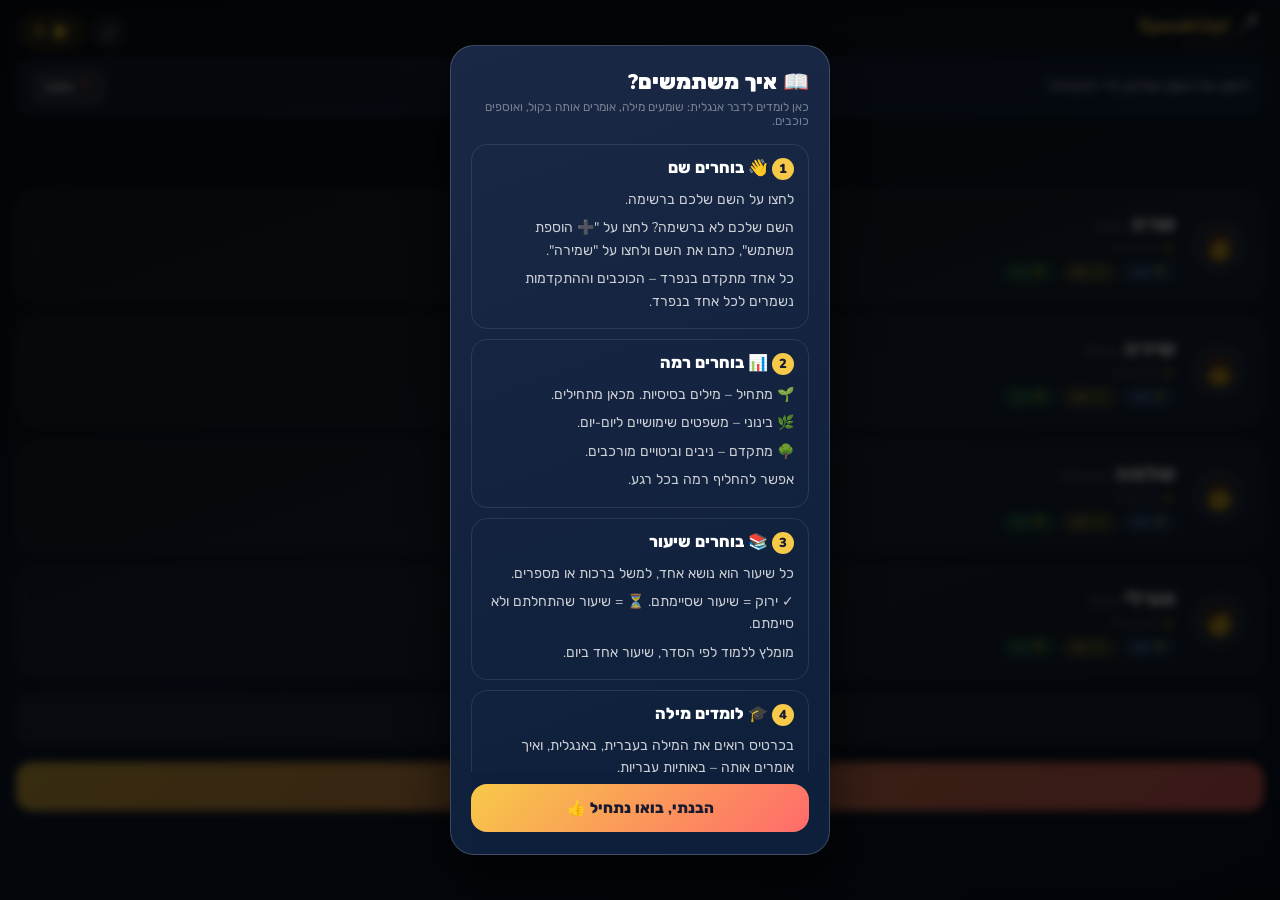
<file: index.html>
<!DOCTYPE html>
<html lang="he" dir="rtl">
<head>
<meta charset="UTF-8">
<meta name="viewport" content="width=device-width, initial-scale=1.0, maximum-scale=1.0, user-scalable=no, viewport-fit=cover">
<meta name="apple-mobile-web-app-capable" content="yes">
<meta name="apple-mobile-web-app-status-bar-style" content="black-translucent">
<meta name="apple-mobile-web-app-title" content="SpeakUp!">
<meta name="theme-color" content="#0d1117">
<title>SpeakUp! 🎤</title>
<link href="https://fonts.googleapis.com/css2?family=Nunito:wght@400;600;700;800;900&family=Rubik:wght@400;500;700;800;900&display=swap" rel="stylesheet">
<link rel="stylesheet" href="styles.css">
</head>
<body>
<div id="app">
  <div class="hdr">
    <div style="display:flex;align-items:center;gap:8px">
      <button class="back-btn" id="backBtn" style="display:none" onclick="goBack()">→ חזרה</button>
      <div>
        <div class="logo-text">🎤 <span dir="ltr">SpeakUp!</span></div>
        <div class="logo-sub" id="hSub">לדבר אנגלית בקלות</div>
      </div>
    </div>
    <div class="hdr-right">
      <button class="set-btn" id="setBtn" onclick="openVoiceModal()" aria-label="הגדרות קול">🔊</button>
      <div class="star-pill"><span>⭐</span><span id="starCount">0</span></div>
    </div>
  </div>

  <!-- Voice settings modal -->
  <div class="modal-back" id="voiceModal" onclick="if(event.target===this)closeVoiceModal()">
    <div class="modal" onclick="event.stopPropagation()">
      <h2>🔊 הגדרות קול</h2>
      <div class="modal-sub">בחרו קול ומהירות דיבור באנגלית</div>
      <label>קול</label>
      <select id="voiceSelect" onchange="onVoiceChange()"></select>
      <label>מהירות דיבור</label>
      <input type="range" id="rateRange" min="0.6" max="1.2" step="0.05" oninput="onRateChange()">
      <div class="modal-row"><span>לאט יותר</span><b id="rateLabel" dir="ltr">0.90×</b><span>מהר יותר</span></div>
      <button class="modal-test" onclick="testVoice()">▶ השמיעו דוגמה</button>
      <p class="modal-note">קולות אמריקאים טבעיים בלבד. בחרו קול גברי 👨 או נשי 👩. הסימן ✨ = האיכות הכי גבוהה.</p>
      <div class="modal-actions">
        <button class="btn btn-ghost" style="width:100%" onclick="closeVoiceModal()">סגירה</button>
      </div>
    </div>
  </div>

  <!-- Help modal (content comes from help.js) -->
  <div class="modal-back" id="helpModal" onclick="if(event.target===this)closeHelp()">
    <div class="modal" onclick="event.stopPropagation()">
      <h2>📖 איך משתמשים?</h2>
      <div class="modal-sub">כאן לומדים לדבר אנגלית: שומעים מילה, אומרים אותה בקול, ואוספים כוכבים.</div>
      <div id="helpBody"></div>
      <div class="modal-actions sticky">
        <button class="btn btn-gold" onclick="closeHelp()">הבנתי, בואו נתחיל 👍</button>
      </div>
    </div>
  </div>

  <!-- Add user modal (logic in users.js) -->
  <div class="modal-back" id="addUserModal" onclick="if(event.target===this)closeAddUser()">
    <form class="modal" onsubmit="submitAddUser();return false" onclick="event.stopPropagation()">
      <h2>➕ הוספת משתמש</h2>
      <div class="modal-sub">כתבו את השם, בחרו תמונה ולחצו על "שמירה".</div>
      <label for="newUserName">שם</label>
      <input type="text" id="newUserName" maxlength="20" autocomplete="off" placeholder="למשל: דנה" oninput="setAddUserError('')">
      <div class="form-error" id="addUserError" role="alert"></div>
      <label>תמונה</label>
      <div class="avatar-list" id="avatarList"></div>
      <p class="modal-note">המשתמש נשמר במכשיר הזה בלבד.</p>
      <div class="modal-actions">
        <button type="button" class="btn btn-ghost" onclick="closeAddUser()">ביטול</button>
        <button type="submit" class="btn btn-blue">שמירה</button>
      </div>
    </form>
  </div>

  <div class="toast" id="toast" role="alert"></div>

  <div class="scroll" id="scroll">

    <!-- Instruction for the current screen -->
    <div class="hint">
      <span class="hint-text" id="hintText"></span>
      <button class="hint-btn" onclick="openHelp()">❓ הסבר</button>
    </div>

    <!-- ① PROFILE PICKER -->
    <div class="screen active" id="s-profiles">
      <div class="pick-head"><h1>👋 מי לומד עכשיו?</h1></div>
      <div id="profileList"></div>
      <button class="btn btn-ghost add-user-btn" onclick="openAddUser()">➕ הוספת משתמש</button>
      <a href="tel:0532803041" class="btn btn-gold" style="display:flex;align-items:center;justify-content:center;gap:8px;margin-top:18px;text-decoration:none;line-height:1.4;">
        📞 לפניות ושאלות: מאט • 053-280-3041
      </a>
    </div>

    <!-- ② LEVEL PICKER -->
    <div class="screen" id="s-levels">
      <div class="lvl-head">
        <span class="av" id="lvlAv"></span>
        <h2 id="lvlName"></h2>
        <p>בחרו את הרמה שלכם</p>
      </div>
      <div id="levelList"></div>
    </div>

    <!-- ③ LESSON LIST -->
    <div class="screen" id="s-home">
      <div class="home-hdr" id="homeHdr"></div>
      <div id="lessonList"></div>
    </div>

    <!-- ④ LEARN (flashcard + listen + speak) -->
    <div class="screen" id="s-lesson">
      <div class="card-hdr">
        <div class="card-hdr-title" id="cardTitle"></div>
        <div class="card-hdr-count" id="cardCount"></div>
      </div>
      <div class="pbar-wrap"><div class="pbar" id="cardPbar" style="background:linear-gradient(90deg,var(--gold),var(--coral));width:12%"></div></div>

      <div class="word-card">
        <div class="wc-hebrew" id="wHebrew"></div>
        <div class="wc-english" id="wEnglish" dir="ltr"></div>
        <div class="wc-pronun" id="wPronun"></div>
        <button class="wc-example" id="wExample" dir="ltr" onclick="speakExample()" aria-label="השמיעו משפט לדוגמה"></button>
      </div>

      <!-- Listen button -->
      <button class="listen-btn" id="listenBtn" onclick="speakWord()">🔊 הקשיבו למילה</button>

      <!-- Speak back button -->
      <button class="speak-btn" id="speakBackBtn" onclick="toggleSpeakBack()">🎤 לחצו ואמרו את המילה באנגלית</button>

      <div class="fb-card fin" id="lessonFb">
        <span class="fb-emoji" id="lessonFbEmoji"></span>
        <div class="fb-main" id="lessonFbMain"></div>
        <div class="fb-heard" id="lessonFbHeard"></div>
      </div>

      <div class="nav-row" style="margin-top:8px">
        <button class="btn btn-ghost" id="prevBtn" onclick="prevCard()">→ הקודם</button>
        <button class="btn btn-blue"  id="nextBtn" onclick="nextCard()">הבא ←</button>
      </div>
      <button class="btn btn-gold" id="quizBtn" style="display:none;margin-top:2px" onclick="startQuiz()">🎯 לחידון</button>
      <button class="btn btn-ghost" id="backToLessonsBtn" style="display:none;width:100%;margin-top:6px" onclick="goHome()">🏠 חזרה לשיעורים</button>
    </div>

    <!-- ⑤ QUIZ -->
    <div class="screen" id="s-quiz">
      <div style="display:flex;align-items:center;justify-content:space-between;margin-bottom:11px">
        <div style="color:var(--gold);font-weight:800;font-size:16px">🎯 חידון</div>
        <div style="color:rgba(255,255,255,0.4);font-size:14px" id="qCount"></div>
      </div>
      <div class="pbar-wrap"><div class="pbar" id="qPbar" style="background:linear-gradient(90deg,#4ade80,#22c55e);width:0%"></div></div>

      <div class="q-card">
        <div class="q-prompt">אמרו את המילה הזאת באנגלית:</div>
        <div class="q-hebrew" id="qHebrew"></div>
        <div class="q-hint" id="qNudge"></div>
      </div>

      <!-- Mode toggle: speak or tap -->
      <div class="mode-toggle">
        <button class="mode-btn active-mode" id="modeSpeakBtn" onclick="setMode('speak')">🎤 דיבור</button>
        <button class="mode-btn inactive-mode" id="modeTapBtn"   onclick="setMode('tap')">👆 בחירה</button>
      </div>

      <!-- SPEAK MODE -->
      <div id="speakMode">
        <div class="mic-wrap">
          <button class="mic-btn" id="micBtn" onclick="toggleMic()" aria-label="מיקרופון">🎤</button>
          <div class="mic-label" id="micLabel"></div>
        </div>
        <div class="heard-text" id="heardText" dir="ltr">...</div>
        <button class="btn btn-blue" style="width:100%;margin-bottom:10px" onclick="checkSpoken()">✓ בדיקה</button>
      </div>

      <!-- TAP MODE (MC fallback) -->
      <div id="tapMode" style="display:none">
        <div class="opts-grid" id="mcOpts"></div>
      </div>

      <!-- Also play the word -->
      <button class="btn btn-ghost" style="width:100%;margin-bottom:10px;font-size:13px" onclick="playCurrentQ()">🔊 שמעו את התשובה</button>

      <div class="fb-card fin" id="qFb">
        <span class="fb-emoji" id="qFbEmoji"></span>
        <div class="fb-main" id="qFbMain"></div>
        <div class="fb-heard" id="qFbHeard"></div>
      </div>
      <div class="score-line">✓ תשובות נכונות עד עכשיו: <b id="qScore">0</b></div>
    </div>

    <!-- ⑥ RESULT -->
    <div class="screen" id="s-result">
      <div class="res">
        <span class="res-emoji" id="rEmoji">🏆</span>
        <div class="res-title" id="rTitle"></div>
        <div class="res-score" id="rScore"></div>
        <div class="stars-row"><div class="si" id="st1">⭐</div><div class="si" id="st2">⭐</div><div class="si" id="st3">⭐</div></div>
        <div class="xp-box" id="xpBox" style="display:none"><strong id="xpT"></strong><p id="xpSub"></p></div>
        <div class="words-box">
          <div class="words-box-t">לחצו על מילה כדי לשמוע אותה שוב</div>
          <div class="chips" id="wChips" dir="ltr"></div>
        </div>
        <div class="res-btns">
          <button class="btn btn-blue"  style="width:100%;padding:15px" onclick="retryQuiz()">🔄 נסו שוב</button>
          <button class="btn btn-gold"  style="padding:15px"            onclick="goHome()">🏠 עוד שיעורים</button>
          <button class="btn btn-ghost" style="width:100%;padding:12px;font-size:13px" onclick="goLevels()">📊 החלפת רמה</button>
          <button class="btn btn-ghost" style="width:100%;padding:12px;font-size:13px" onclick="goProfiles()">👤 החלפת משתמש</button>
        </div>
      </div>
    </div>

  </div>
</div>
<script src="content.js"></script>
<script src="util.js"></script>
<script src="events.js"></script>
<script src="users.js"></script>
<script src="speech.js"></script>
<script src="app.js"></script>
<script src="lesson.js"></script>
<script src="quiz.js"></script>
<script src="help.js"></script>
<script src="tracking.js"></script>
</body>
</html>
</file>
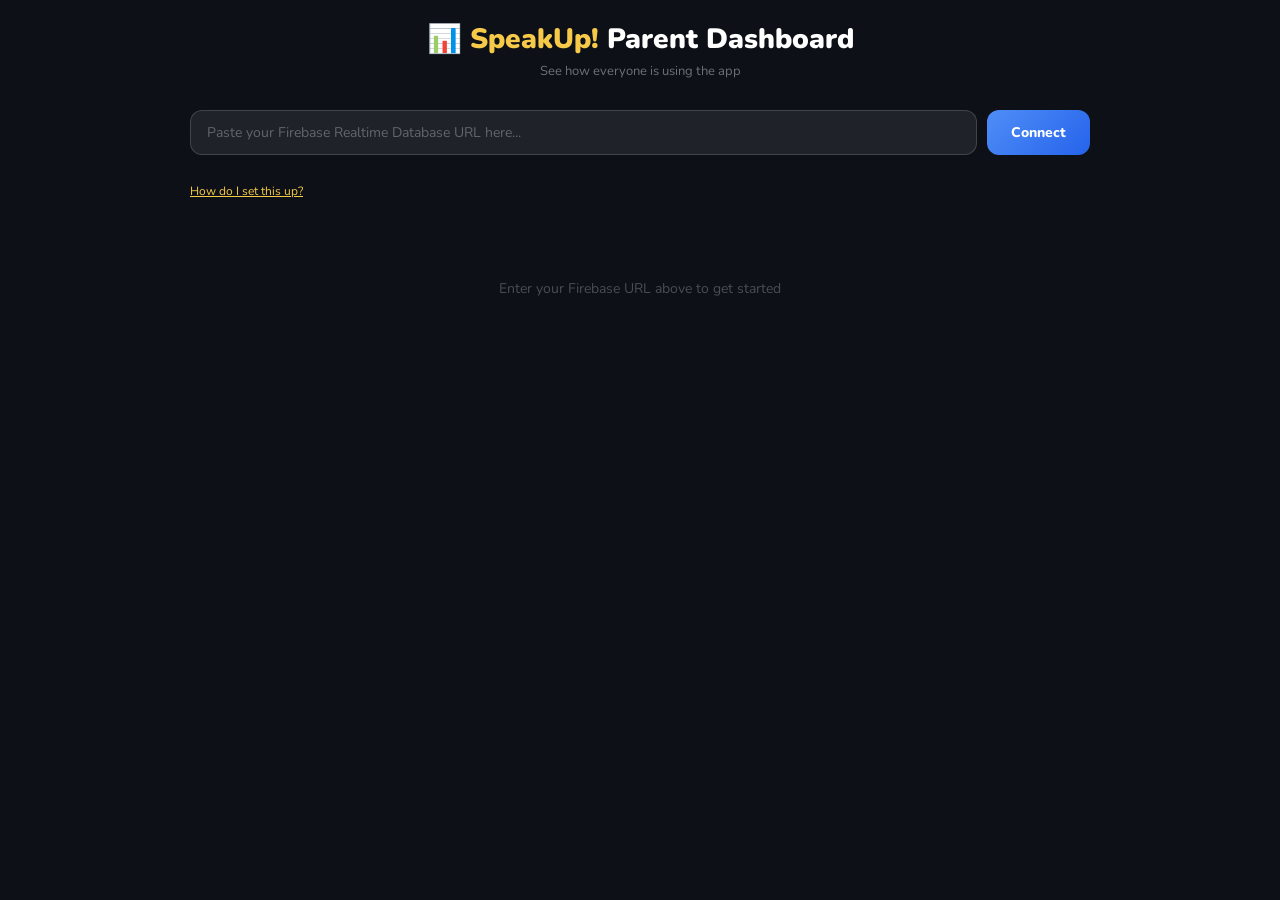
<file: dashboard.html>
<!DOCTYPE html>
<html lang="en">
<head>
<meta charset="UTF-8">
<meta name="viewport" content="width=device-width, initial-scale=1.0">
<title>SpeakUp! - Parent Dashboard</title>
<link href="https://fonts.googleapis.com/css2?family=Nunito:wght@400;600;700;800;900&display=swap" rel="stylesheet">
<link rel="stylesheet" href="dashboard.css">
</head>
<body>
<div class="container">
  <div class="header">
    <h1>📊 <span>SpeakUp!</span> Parent Dashboard</h1>
    <p>See how everyone is using the app</p>
  </div>

  <div class="config-row">
    <input type="text" id="fbUrl" placeholder="Paste your Firebase Realtime Database URL here...">
    <button onclick="connect()">Connect</button>
  </div>
  <span class="help-toggle" onclick="toggleSetup()">How do I set this up?</span>

  <div class="setup-box" id="setupBox">
    <h3>One-time Firebase setup (free, ~3 minutes)</h3>
    <ol>
      <li>Go to <code>console.firebase.google.com</code> and create a new project (name it anything, e.g. "speakup-tracker")</li>
      <li>In the left sidebar, click <b>Build > Realtime Database</b></li>
      <li>Click <b>Create Database</b>, choose any region, then select <b>Start in test mode</b></li>
      <li>Copy the database URL shown at the top (looks like <code>https://speakup-tracker-xxxxx-default-rtdb.firebaseio.com</code>)</li>
      <li>Paste that URL in the box above and click Connect</li>
      <li>In <code>tracking.js</code>, find the line that starts with <code>const TRACKING_URL=</code> near the top and change it to: <code>const TRACKING_URL='YOUR-URL/speakup';</code></li>
      <li>That's it! The app on their phones will start sending data and you'll see it here</li>
    </ol>
    <p style="color:rgba(255,255,255,0.4);font-size:11px;margin-top:10px">Note: "test mode" rules expire after 30 days. When they do, go to Database > Rules and set read/write to <code>true</code>.</p>
  </div>

  <div class="status" id="status"></div>

  <div class="refresh-row" id="refreshRow" style="display:none">
    <button class="refresh-btn" onclick="fetchData()">Refresh now</button>
    <span class="auto-label">Auto-refreshes every 30 seconds</span>
  </div>

  <div class="toggle-row" id="toggleRow" style="display:none">
    <button class="toggle-btn" id="historyBtn" onclick="togglePanel('history')">Show login history & time used</button>
    <button class="toggle-btn" id="lessonsBtn" onclick="togglePanel('lessons')" style="margin-left:8px">Show lessons completed</button>
  </div>

  <div id="content"><div class="empty">Enter your Firebase URL above to get started</div></div>
</div>

<script src="content.js"></script>
<script src="util.js"></script>
<script src="events.js"></script>
<script src="dashboard-data.js"></script>
<script src="dashboard.js"></script>
</body>
</html>
</file>
<file: styles.css>
:root{
  --bg:#0d1117;--gold:#f7c948;--coral:#ff6b6b;
  --blue:#4f8ef7;--green:#4ade80;--purple:#a78bfa;
  --safe-top:env(safe-area-inset-top,0px);--safe-bottom:env(safe-area-inset-bottom,0px);
}
*{box-sizing:border-box;margin:0;padding:0;-webkit-tap-highlight-color:transparent;}
html,body{height:100%;width:100%;background:var(--bg);font-family:'Nunito','Rubik',sans-serif;overflow:hidden;touch-action:manipulation;}
#app{height:100vh;width:100vw;background:linear-gradient(160deg,#0d1117 0%,#0f1e35 55%,#0a1628 100%);display:flex;flex-direction:column;overflow:hidden;padding-top:var(--safe-top);padding-bottom:var(--safe-bottom);}

.hdr{display:flex;align-items:center;justify-content:space-between;padding:12px 20px 8px;flex-shrink:0;}
.logo-text{color:#fff;font-weight:900;font-size:20px;}.logo-text span{color:var(--gold);}
.logo-sub{color:rgba(255,255,255,0.38);font-size:10px;font-family:'Rubik',sans-serif;direction:rtl;}
.star-pill{display:flex;align-items:center;gap:5px;background:rgba(247,201,72,0.15);border:1px solid rgba(247,201,72,0.3);border-radius:20px;padding:5px 13px;}
.star-pill span{color:var(--gold);font-weight:800;font-size:17px;}

.scroll{flex:1;overflow-y:auto;-webkit-overflow-scrolling:touch;padding:0 16px 32px;}
.scroll::-webkit-scrollbar{display:none;}
.screen{display:none;}.screen.active{display:block;}
.back-btn{background:rgba(255,255,255,0.12);border:1.5px solid rgba(255,255,255,0.25);border-radius:12px;padding:6px 14px;color:#fff;font-size:14px;font-weight:700;cursor:pointer;display:flex;align-items:center;justify-content:center;gap:4px;flex-shrink:0;transition:background 0.15s;}.back-btn:active{background:rgba(255,255,255,0.22);}
.btn{border:none;border-radius:16px;padding:14px 0;font-family:'Nunito','Rubik',sans-serif;font-weight:800;font-size:15px;cursor:pointer;transition:transform 0.1s;-webkit-appearance:none;}
.btn:active{transform:scale(0.96);}
.btn-ghost{flex:1;background:rgba(255,255,255,0.08);border:1px solid rgba(255,255,255,0.12);color:#fff;}
.btn-blue{flex:1;background:linear-gradient(135deg,#4f8ef7,#2563eb);color:#fff;}
.btn-gold{width:100%;background:linear-gradient(135deg,var(--gold),var(--coral));color:#1a1a2e;}
.btn-off{opacity:0.3;pointer-events:none;}
.pbar-wrap{background:rgba(255,255,255,0.1);border-radius:8px;height:5px;margin-bottom:18px;}
.pbar{height:100%;border-radius:8px;transition:width 0.4s;}

/* PROFILES */
.pick-head{text-align:center;padding-top:6px;margin-bottom:20px;}
.pick-head h1{color:#fff;font-weight:900;font-size:26px;margin-bottom:5px;}
.pick-head p{color:rgba(255,255,255,0.4);font-size:14px;font-family:'Rubik',sans-serif;direction:rtl;}
.prof-card{background:rgba(255,255,255,0.06);border:1.5px solid rgba(255,255,255,0.12);border-radius:22px;padding:18px 16px;margin-bottom:13px;display:flex;align-items:center;gap:15px;cursor:pointer;transition:transform 0.12s;}
.prof-card:active{transform:scale(0.97);}
.p-avatar{width:56px;height:56px;border-radius:50%;display:flex;align-items:center;justify-content:center;font-size:28px;flex-shrink:0;background:rgba(255,255,255,0.08);}
.p-name{color:#fff;font-weight:900;font-size:22px;}
.p-sub{color:rgba(255,255,255,0.38);font-size:12px;font-family:'Rubik',sans-serif;direction:rtl;margin-top:2px;}
.p-levels{display:flex;gap:6px;margin-top:7px;flex-wrap:wrap;}
.lvl-pip{border-radius:20px;padding:2px 9px;font-size:11px;font-weight:700;}
.pip-b{background:rgba(79,142,247,0.2);color:#93c5fd;border:1px solid rgba(79,142,247,0.3);}
.pip-i{background:rgba(247,201,72,0.18);color:var(--gold);border:1px solid rgba(247,201,72,0.3);}
.pip-a{background:rgba(74,222,128,0.18);color:var(--green);border:1px solid rgba(74,222,128,0.3);}

/* LEVEL PICKER */
.lvl-head{text-align:center;padding:4px 0 18px;}
.lvl-head .av{font-size:52px;display:block;margin-bottom:8px;}
.lvl-head h2{color:#fff;font-weight:900;font-size:24px;}
.lvl-head p{color:rgba(255,255,255,0.4);font-size:13px;font-family:'Rubik',sans-serif;direction:rtl;margin-top:3px;}
.lvl-card{border-radius:22px;padding:18px 16px;margin-bottom:13px;cursor:pointer;transition:transform 0.12s;border:2px solid transparent;}
.lvl-card:active{transform:scale(0.97);}
.lc-b{background:linear-gradient(135deg,rgba(79,142,247,0.18),rgba(37,99,235,0.1));border-color:rgba(79,142,247,0.35);}
.lc-i{background:linear-gradient(135deg,rgba(247,201,72,0.15),rgba(255,107,107,0.08));border-color:rgba(247,201,72,0.35);}
.lc-a{background:linear-gradient(135deg,rgba(74,222,128,0.14),rgba(34,197,94,0.07));border-color:rgba(74,222,128,0.35);}
.lvl-top{display:flex;align-items:center;justify-content:space-between;margin-bottom:6px;}
.lvl-title{color:#fff;font-weight:900;font-size:19px;}
.lvl-badge{font-size:10px;font-weight:800;letter-spacing:0.5px;padding:3px 10px;border-radius:20px;}
.bdg-b{background:rgba(79,142,247,0.25);color:#93c5fd;}
.bdg-i{background:rgba(247,201,72,0.25);color:var(--gold);}
.bdg-a{background:rgba(74,222,128,0.25);color:var(--green);}
.lvl-desc{color:rgba(255,255,255,0.48);font-size:13px;margin-bottom:10px;}
.lvl-prow{display:flex;align-items:center;gap:8px;}
.lvl-pbar{flex:1;background:rgba(255,255,255,0.1);border-radius:6px;height:5px;}
.lvl-pfill{height:100%;border-radius:6px;}
.fill-b{background:linear-gradient(90deg,#93c5fd,#4f8ef7);}
.fill-i{background:linear-gradient(90deg,var(--gold),var(--coral));}
.fill-a{background:linear-gradient(90deg,var(--green),#22c55e);}
.lvl-ptext{color:rgba(255,255,255,0.35);font-size:11px;white-space:nowrap;}

/* HOME */
.home-hdr{background:rgba(255,255,255,0.05);border:1px solid rgba(255,255,255,0.08);border-radius:20px;padding:14px;margin-bottom:14px;display:flex;align-items:center;gap:12px;}
.hh-av{width:42px;height:42px;border-radius:50%;display:flex;align-items:center;justify-content:center;font-size:20px;background:rgba(255,255,255,0.08);flex-shrink:0;}
.hh-name{color:#fff;font-weight:900;font-size:16px;}
.hh-sub{color:rgba(255,255,255,0.36);font-size:11px;font-family:'Rubik',sans-serif;direction:rtl;margin-top:2px;}
.sw-btn{background:rgba(255,255,255,0.08);border:1px solid rgba(255,255,255,0.15);border-radius:12px;padding:6px 11px;color:rgba(255,255,255,0.6);font-size:11px;font-weight:700;cursor:pointer;white-space:nowrap;}
.sec-label{color:rgba(255,255,255,0.4);font-size:11px;font-weight:800;letter-spacing:1px;text-transform:uppercase;margin-bottom:9px;}
.lesson-row{width:100%;background:rgba(255,255,255,0.06);border:1px solid rgba(255,255,255,0.1);border-radius:18px;padding:13px 15px;display:flex;align-items:center;gap:13px;margin-bottom:9px;cursor:pointer;transition:transform 0.1s;-webkit-appearance:none;}
.lesson-row:active{transform:scale(0.97);}
.lesson-row.done{background:rgba(74,222,128,0.09);border-color:rgba(74,222,128,0.27);}
.lr-emoji{font-size:30px;line-height:1;flex-shrink:0;}
.lr-info{flex:1;text-align:start;}
.lr-he{color:#fff;font-weight:800;font-size:16px;}
.lr-en{color:rgba(255,255,255,0.36);font-size:12px;direction:ltr;text-align:right;}
.lr-meta{color:rgba(255,255,255,0.26);font-size:11px;margin-top:2px;}
.lr-check{color:var(--green);font-size:16px;}
.lr-arrow{color:rgba(255,255,255,0.2);font-size:17px;}

/* ═══ FLASHCARD SCREEN ═══ */
.card-hdr{display:flex;align-items:center;justify-content:space-between;margin-bottom:13px;}
.card-hdr-title{color:#fff;font-weight:800;font-size:16px;}
.card-hdr-count{color:rgba(255,255,255,0.38);font-size:13px;}

/* The big word card */
.word-card{background:linear-gradient(135deg,#1a237e,#283593);border:1px solid rgba(255,255,255,0.12);border-radius:28px;padding:28px 20px;text-align:center;margin-bottom:16px;position:relative;}
.wc-hebrew{color:#fff;font-weight:900;font-size:52px;font-family:'Rubik',sans-serif;direction:rtl;line-height:1.1;margin-bottom:12px;}
.wc-english{color:rgba(255,255,255,0.55);font-size:22px;font-weight:700;margin-bottom:4px;}
.wc-pronun{display:inline-block;background:rgba(247,201,72,0.14);border:1px solid rgba(247,201,72,0.3);border-radius:12px;padding:6px 14px;color:var(--gold);font-family:'Rubik',sans-serif;font-size:19px;font-weight:500;line-height:1.7;margin:6px 0 12px;}
.wc-example{display:block;width:100%;background:none;border:none;color:rgba(255,255,255,0.5);font-family:'Nunito','Rubik',sans-serif;font-size:13px;font-style:italic;line-height:1.5;cursor:pointer;-webkit-appearance:none;}
.wc-hebrew.len-m,.q-hebrew.len-m{font-size:38px;}
.wc-hebrew.len-l,.q-hebrew.len-l{font-size:29px;}

/* LISTEN BUTTON */
.listen-btn{width:100%;border:none;border-radius:20px;padding:18px;background:linear-gradient(135deg,#4f8ef7,#2563eb);color:#fff;font-family:'Nunito','Rubik',sans-serif;font-weight:900;font-size:18px;cursor:pointer;display:flex;align-items:center;justify-content:center;gap:10px;margin-bottom:12px;transition:transform 0.1s;}
.listen-btn:active{transform:scale(0.97);}
.listen-btn.playing{background:linear-gradient(135deg,#7c3aed,#5b21b6);animation:pulse 1s infinite;}

/* SPEAK BUTTON — big mic */
.speak-btn{width:100%;border:none;border-radius:20px;padding:20px;background:linear-gradient(135deg,#dc2626,#b91c1c);color:#fff;font-family:'Nunito','Rubik',sans-serif;font-weight:900;font-size:18px;cursor:pointer;display:flex;align-items:center;justify-content:center;gap:10px;margin-bottom:12px;transition:all 0.2s;position:relative;overflow:hidden;}
.speak-btn:active{transform:scale(0.97);}
.speak-btn.listening{background:linear-gradient(135deg,#16a34a,#15803d);animation:pulse 0.8s infinite;}
.speak-btn.listening::after{content:'';position:absolute;inset:-4px;border-radius:24px;border:3px solid rgba(74,222,128,0.6);animation:ripple 1s infinite;}

/* NAV */
.nav-row{display:flex;gap:10px;margin-bottom:9px;}

/* FEEDBACK */
.fb-card{border-radius:18px;padding:14px 16px;text-align:center;margin-bottom:12px;display:none;}
.fb-card.correct{background:rgba(74,222,128,0.15);border:1px solid rgba(74,222,128,0.4);}
.fb-card.wrong{background:rgba(248,113,113,0.12);border:1px solid rgba(248,113,113,0.3);}
.fb-emoji{font-size:32px;display:block;margin-bottom:4px;}
.fb-main{font-weight:800;font-size:17px;}
.fb-card.correct .fb-main{color:var(--green);}
.fb-card.wrong .fb-main{color:#f87171;}
.fb-heard{color:rgba(255,255,255,0.45);font-size:13px;margin-top:4px;font-family:'Rubik',sans-serif;}

/* QUIZ SCREEN — speak the translation */
.q-card{background:rgba(255,255,255,0.05);border:1px solid rgba(255,255,255,0.1);border-radius:22px;padding:22px 16px;margin-bottom:16px;text-align:center;}
.q-prompt{color:rgba(255,255,255,0.45);font-size:13px;margin-bottom:10px;font-family:'Rubik',sans-serif;direction:rtl;}
.q-hebrew{color:#fff;font-weight:900;font-size:52px;font-family:'Rubik',sans-serif;direction:rtl;line-height:1.15;}
.q-hint{color:rgba(255,255,255,0.3);font-size:12px;margin-top:8px;}

/* Big mic for quiz */
.mic-wrap{display:flex;flex-direction:column;align-items:center;gap:12px;margin-bottom:16px;}
.mic-btn{width:100px;height:100px;border-radius:50%;border:none;background:linear-gradient(135deg,#dc2626,#b91c1c);color:#fff;font-size:40px;cursor:pointer;display:flex;align-items:center;justify-content:center;transition:all 0.2s;box-shadow:0 8px 32px rgba(220,38,38,0.4);}
.mic-btn.listening{background:linear-gradient(135deg,#16a34a,#15803d);box-shadow:0 8px 32px rgba(22,163,74,0.5);animation:micPulse 0.8s infinite;}
.mic-label{color:rgba(255,255,255,0.5);font-size:13px;font-family:'Rubik',sans-serif;direction:rtl;}
.mic-label.active{color:var(--green);font-weight:700;}
.heard-text{direction:ltr;background:rgba(255,255,255,0.06);border:1px solid rgba(255,255,255,0.1);border-radius:14px;padding:12px 16px;color:#fff;font-size:18px;font-weight:700;min-height:50px;text-align:center;margin-bottom:10px;font-style:italic;}

/* also show MC option for those who want it */
.opts-grid{display:grid;grid-template-columns:1fr 1fr;gap:9px;margin-bottom:11px;}
.opt{display:flex;flex-direction:column;align-items:center;gap:3px;background:rgba(255,255,255,0.07);border:1px solid rgba(255,255,255,0.12);border-radius:14px;padding:13px 8px;color:#fff;font-family:'Nunito','Rubik',sans-serif;font-weight:700;font-size:16px;cursor:pointer;-webkit-appearance:none;width:100%;transition:all 0.1s;}
.opt:active{transform:scale(0.96);}
.opt.correct{background:rgba(74,222,128,0.2)!important;border-color:var(--green)!important;color:var(--green)!important;}
.opt.wrong{background:rgba(248,113,113,0.15)!important;border-color:#f87171!important;}
.or-divider{text-align:center;color:rgba(255,255,255,0.25);font-size:12px;margin:8px 0;letter-spacing:1px;}
.score-line{color:rgba(255,255,255,0.36);font-size:13px;margin-top:5px;text-align:center;}
.score-line b{color:var(--green);}

/* RESULT */
.res{text-align:center;padding-top:6px;}
.res-emoji{font-size:72px;display:block;margin-bottom:10px;animation:bIn 0.5s cubic-bezier(.4,2,.6,1);}
.res-title{color:#fff;font-weight:900;font-size:22px;margin-bottom:4px;}
.res-score{color:rgba(255,255,255,0.48);font-size:14px;margin-bottom:18px;}
.stars-row{display:flex;justify-content:center;gap:13px;margin-bottom:20px;}
.si{font-size:42px;opacity:0.2;}.si.on{opacity:1;animation:sPop 0.5s cubic-bezier(.4,2,.6,1) forwards;}
.words-box{background:rgba(255,255,255,0.05);border:1px solid rgba(255,255,255,0.08);border-radius:18px;padding:12px 14px;margin-bottom:14px;}
.words-box-t{color:rgba(255,255,255,0.36);font-size:12px;margin-bottom:7px;}
.chips{display:flex;flex-wrap:wrap;gap:6px;justify-content:center;}
.chip{background:rgba(247,201,72,0.1);border:1px solid rgba(247,201,72,0.22);border-radius:20px;padding:3px 10px;color:var(--gold);font-size:12px;font-weight:700;cursor:pointer;}
.chip:active{transform:scale(0.95);}
.res-btns{display:flex;flex-direction:column;gap:9px;}
.xp-box{background:linear-gradient(135deg,rgba(79,142,247,0.2),rgba(37,99,235,0.14));border:1px solid rgba(79,142,247,0.3);border-radius:16px;padding:11px 14px;margin-bottom:14px;text-align:center;}
.xp-box strong{color:#93c5fd;font-size:14px;}.xp-box p{color:rgba(255,255,255,0.42);font-size:12px;font-family:'Rubik',sans-serif;direction:rtl;margin-top:3px;}

/* speech mode toggle */
.mode-toggle{display:flex;gap:8px;margin-bottom:14px;}
.mode-btn{flex:1;border:none;border-radius:14px;padding:10px;font-family:'Nunito','Rubik',sans-serif;font-weight:700;font-size:13px;cursor:pointer;-webkit-appearance:none;transition:all 0.2s;}
.mode-btn.active-mode{background:linear-gradient(135deg,#4f8ef7,#2563eb);color:#fff;}
.mode-btn.inactive-mode{background:rgba(255,255,255,0.07);color:rgba(255,255,255,0.5);border:1px solid rgba(255,255,255,0.1);}

@keyframes pulse{0%,100%{opacity:1}50%{opacity:0.7}}
@keyframes ripple{0%{transform:scale(1);opacity:1}100%{transform:scale(1.15);opacity:0}}
@keyframes micPulse{0%,100%{transform:scale(1)}50%{transform:scale(1.08)}}
@keyframes bIn{0%{transform:scale(0.4);opacity:0}100%{transform:scale(1);opacity:1}}
@keyframes sPop{0%{transform:scale(0) rotate(-25deg);opacity:0}80%{transform:scale(1.25) rotate(5deg);opacity:1}100%{transform:scale(1) rotate(0);opacity:1}}
@keyframes fIn{0%{transform:translateY(7px);opacity:0}100%{transform:translateY(0);opacity:1}}
.fin{animation:fIn 0.22s ease;}

/* VOICE SETTINGS */
.set-btn{background:rgba(255,255,255,0.08);border:1px solid rgba(255,255,255,0.18);border-radius:50%;width:34px;height:34px;display:flex;align-items:center;justify-content:center;color:rgba(255,255,255,0.7);font-size:15px;cursor:pointer;flex-shrink:0;transition:transform 0.12s;}
.set-btn:active{transform:scale(0.92);}
.hdr-right{display:flex;align-items:center;gap:8px;}
.modal-back{position:fixed;inset:0;background:rgba(0,0,0,0.78);backdrop-filter:blur(4px);-webkit-backdrop-filter:blur(4px);display:none;align-items:center;justify-content:center;z-index:200;padding:18px;}
.modal-back.on{display:flex;animation:fIn 0.18s ease;}
.modal{background:linear-gradient(160deg,#1a2845,#0d1f3a);border:1px solid rgba(255,255,255,0.18);border-radius:24px;padding:22px 20px;width:100%;max-width:380px;max-height:90vh;overflow-y:auto;box-shadow:0 20px 60px rgba(0,0,0,0.6);}
.modal h2{color:#fff;font-weight:900;font-size:21px;margin-bottom:4px;}
.modal-sub{color:rgba(255,255,255,0.42);font-size:12px;font-family:'Rubik',sans-serif;direction:rtl;margin-bottom:16px;}
.modal label{display:block;color:rgba(255,255,255,0.55);font-size:11px;font-weight:800;margin:14px 0 6px;text-transform:uppercase;letter-spacing:0.8px;}
.modal select{direction:ltr;width:100%;background:rgba(255,255,255,0.08);border:1px solid rgba(255,255,255,0.2);border-radius:14px;padding:13px 14px;color:#fff;font-family:'Nunito','Rubik',sans-serif;font-weight:700;font-size:14px;-webkit-appearance:none;appearance:none;background-image:url("data:image/svg+xml;utf8,<svg xmlns='http://www.w3.org/2000/svg' width='12' height='8' viewBox='0 0 12 8'><path fill='%23ffffff88' d='M6 8L0 0h12z'/></svg>");background-repeat:no-repeat;background-position:right 14px center;padding-right:36px;}
.modal select option{background:#0f1e35;color:#fff;}
.modal input[type=range]{width:100%;-webkit-appearance:none;appearance:none;background:transparent;height:24px;}
.modal input[type=range]::-webkit-slider-runnable-track{height:6px;background:rgba(255,255,255,0.18);border-radius:3px;}
.modal input[type=range]::-webkit-slider-thumb{-webkit-appearance:none;width:22px;height:22px;border-radius:50%;background:var(--gold);margin-top:-8px;cursor:pointer;border:2px solid #1a2845;}
.modal input[type=range]::-moz-range-track{height:6px;background:rgba(255,255,255,0.18);border-radius:3px;}
.modal input[type=range]::-moz-range-thumb{width:22px;height:22px;border-radius:50%;background:var(--gold);border:2px solid #1a2845;cursor:pointer;}
.modal-row{display:flex;justify-content:space-between;align-items:center;color:rgba(255,255,255,0.45);font-size:11px;margin-top:2px;font-weight:600;}
.modal-row b{color:var(--gold);font-weight:800;}
.modal-test{width:100%;background:linear-gradient(135deg,rgba(74,222,128,0.2),rgba(34,197,94,0.14));border:1px solid rgba(74,222,128,0.45);color:#86efac;border-radius:14px;padding:13px;font-family:'Nunito','Rubik',sans-serif;font-weight:800;font-size:14px;cursor:pointer;margin-top:14px;-webkit-appearance:none;}
.modal-test:active{transform:scale(0.97);}
.modal-note{color:rgba(255,255,255,0.36);font-size:11px;line-height:1.55;margin-top:14px;font-family:'Rubik',sans-serif;direction:rtl;text-align:right;border-top:1px solid rgba(255,255,255,0.08);padding-top:12px;}
.modal-actions{display:flex;gap:9px;margin-top:14px;}

/* HEBREW UI HELPERS */
.sub-en{font-size:14px;font-weight:700;color:rgba(255,255,255,0.35);}
.chev{color:rgba(255,255,255,0.2);font-size:22px;}
.opt-p{font-family:'Rubik',sans-serif;font-size:13px;font-weight:400;color:rgba(255,255,255,0.55);line-height:1.6;}

/* INSTRUCTION FOR THE CURRENT SCREEN */
.hint{display:flex;align-items:center;gap:10px;background:rgba(79,142,247,0.14);border:1px solid rgba(79,142,247,0.35);border-radius:16px;padding:10px 14px;margin-bottom:14px;}
.hint-text{flex:1;color:#dbeafe;font-size:15px;font-weight:500;line-height:1.45;}
.hint-btn{flex-shrink:0;background:rgba(255,255,255,0.12);border:1px solid rgba(255,255,255,0.25);border-radius:12px;padding:7px 11px;color:#fff;font-family:'Nunito','Rubik',sans-serif;font-size:13px;font-weight:700;cursor:pointer;white-space:nowrap;-webkit-appearance:none;}
.hint-btn:active{background:rgba(255,255,255,0.22);}

/* HELP WINDOW */
.help-sec{border:1px solid rgba(255,255,255,0.1);border-radius:16px;padding:12px 14px;margin-bottom:10px;}
.help-sec.current{border-color:var(--gold);background:rgba(247,201,72,0.08);}
.help-sec.tips{background:rgba(74,222,128,0.07);border-color:rgba(74,222,128,0.3);}
.help-sec h3{color:#fff;font-size:16px;font-weight:800;margin-bottom:6px;}
.help-num{display:inline-flex;align-items:center;justify-content:center;width:22px;height:22px;border-radius:50%;background:var(--gold);color:#1a1a2e;font-size:13px;font-weight:900;}
.help-sec ul{list-style:none;}
.help-sec li{color:rgba(255,255,255,0.78);font-size:14px;line-height:1.6;padding:3px 0;}

/* TOAST (short messages, e.g. microphone problems) */
.toast{position:fixed;left:16px;right:16px;bottom:calc(24px + var(--safe-bottom));background:#7f1d1d;border:1px solid rgba(248,113,113,0.6);border-radius:16px;padding:14px 16px;color:#fff;font-size:15px;font-weight:500;line-height:1.5;text-align:center;z-index:300;display:none;box-shadow:0 10px 40px rgba(0,0,0,0.5);}
.toast.on{display:block;animation:fIn 0.22s ease;}
/* keep the close button of the help window visible while scrolling */
.modal-actions.sticky{position:sticky;bottom:-22px;background:#0d1f3a;padding:12px 0 22px;margin:4px 0 -22px;}

/* ADD USER */
.add-user-btn{width:100%;margin-top:4px;border-style:dashed;}
.rm-btn{flex-shrink:0;background:rgba(248,113,113,0.12);border:1px solid rgba(248,113,113,0.35);border-radius:12px;width:38px;height:38px;font-size:16px;cursor:pointer;-webkit-appearance:none;}
.rm-btn:active{background:rgba(248,113,113,0.3);}
.modal input[type=text]{width:100%;background:rgba(255,255,255,0.08);border:1px solid rgba(255,255,255,0.2);border-radius:14px;padding:13px 14px;color:#fff;font-family:'Nunito','Rubik',sans-serif;font-weight:700;font-size:17px;outline:none;-webkit-appearance:none;}
.modal input[type=text]:focus{border-color:var(--blue);}
.modal input[type=text]::placeholder{color:rgba(255,255,255,0.3);font-weight:400;}
.form-error{color:#fca5a5;font-size:14px;font-weight:500;line-height:1.5;margin-top:6px;min-height:21px;}
.avatar-list{display:grid;grid-template-columns:repeat(4,1fr);gap:8px;}
.avatar-opt{background:rgba(255,255,255,0.07);border:2px solid transparent;border-radius:14px;padding:8px 0;font-size:26px;cursor:pointer;-webkit-appearance:none;}
.avatar-opt.on{border-color:var(--gold);background:rgba(247,201,72,0.15);}
</file>
<file: dashboard.css>
:root{--bg:#0d1117;--gold:#f7c948;--coral:#ff6b6b;--blue:#4f8ef7;--green:#4ade80;--purple:#a78bfa;}
*{box-sizing:border-box;margin:0;padding:0;}
body{background:var(--bg);font-family:'Nunito',sans-serif;color:#fff;min-height:100vh;padding:20px;}
.container{max-width:900px;margin:0 auto;}
.header{text-align:center;margin-bottom:30px;}
.header h1{font-size:28px;font-weight:900;margin-bottom:4px;}
.header h1 span{color:var(--gold);}
.header p{color:rgba(255,255,255,0.4);font-size:13px;}
.setup-box{background:rgba(255,107,107,0.1);border:1px solid rgba(255,107,107,0.3);border-radius:16px;padding:20px;margin-bottom:24px;display:none;}
.setup-box h3{color:var(--coral);font-size:16px;margin-bottom:10px;}
.setup-box ol{color:rgba(255,255,255,0.7);font-size:13px;padding-left:20px;line-height:2;}
.setup-box code{background:rgba(255,255,255,0.1);padding:2px 6px;border-radius:4px;font-size:12px;}
.config-row{display:flex;gap:10px;margin-bottom:24px;}
.config-row input{flex:1;background:rgba(255,255,255,0.08);border:1px solid rgba(255,255,255,0.15);border-radius:12px;padding:12px 16px;color:#fff;font-family:'Nunito',sans-serif;font-size:14px;outline:none;}
.config-row input::placeholder{color:rgba(255,255,255,0.3);}
.config-row input:focus{border-color:var(--blue);}
.config-row button{background:linear-gradient(135deg,var(--blue),#2563eb);border:none;border-radius:12px;padding:12px 24px;color:#fff;font-family:'Nunito',sans-serif;font-weight:800;font-size:14px;cursor:pointer;}
.config-row button:hover{opacity:0.9;}
.help-toggle{color:var(--gold);font-size:12px;cursor:pointer;text-decoration:underline;margin-bottom:20px;display:inline-block;}
.status{text-align:center;color:rgba(255,255,255,0.4);font-size:13px;margin-bottom:20px;}
.status.ok{color:var(--green);}
.status.err{color:var(--coral);}
.refresh-row{text-align:center;margin-bottom:20px;}
.refresh-btn{background:rgba(255,255,255,0.08);border:1px solid rgba(255,255,255,0.15);border-radius:10px;padding:8px 20px;color:rgba(255,255,255,0.6);font-size:13px;font-weight:700;cursor:pointer;font-family:'Nunito',sans-serif;}
.refresh-btn:hover{background:rgba(255,255,255,0.12);}
.auto-label{color:rgba(255,255,255,0.3);font-size:11px;margin-left:10px;}

.users-grid{display:grid;grid-template-columns:repeat(auto-fit,minmax(260px,1fr));gap:16px;margin-bottom:30px;}
.user-card{background:rgba(255,255,255,0.06);border:1px solid rgba(255,255,255,0.12);border-radius:20px;padding:20px;}
.user-hdr{display:flex;align-items:center;gap:12px;margin-bottom:14px;}
.user-avatar{width:48px;height:48px;border-radius:50%;display:flex;align-items:center;justify-content:center;font-size:24px;background:rgba(255,255,255,0.08);}
.user-name{font-weight:900;font-size:20px;}
.user-last{color:rgba(255,255,255,0.35);font-size:11px;margin-top:2px;}
.stats-grid{display:grid;grid-template-columns:1fr 1fr 1fr;gap:8px;margin-bottom:12px;}
.stat-box{background:rgba(255,255,255,0.05);border-radius:12px;padding:12px 8px;text-align:center;}
.stat-num{color:var(--gold);font-weight:900;font-size:22px;}
.stat-lbl{color:rgba(255,255,255,0.4);font-size:10px;margin-top:3px;}
.activity-bar{margin-bottom:12px;}
.activity-title{color:rgba(255,255,255,0.4);font-size:11px;font-weight:700;margin-bottom:6px;}
.day-row{display:flex;align-items:center;gap:8px;margin-bottom:3px;}
.day-label{color:rgba(255,255,255,0.3);font-size:10px;width:32px;text-align:right;}
.day-bar-wrap{flex:1;background:rgba(255,255,255,0.06);border-radius:4px;height:8px;}
.day-bar{height:100%;border-radius:4px;background:linear-gradient(90deg,var(--blue),var(--purple));transition:width 0.3s;}
.day-count{color:rgba(255,255,255,0.3);font-size:10px;width:20px;}

.log-section{background:rgba(255,255,255,0.04);border:1px solid rgba(255,255,255,0.08);border-radius:16px;padding:16px;margin-bottom:20px;}
.log-section h3{color:rgba(255,255,255,0.5);font-size:13px;font-weight:800;margin-bottom:12px;letter-spacing:0.5px;}
.log-entry{display:flex;align-items:center;gap:10px;padding:6px 0;border-bottom:1px solid rgba(255,255,255,0.05);}
.log-emoji{font-size:16px;width:24px;text-align:center;}
.log-text{flex:1;color:rgba(255,255,255,0.6);font-size:12px;}
.log-text b{color:#fff;font-weight:700;}
.log-time{color:rgba(255,255,255,0.25);font-size:10px;white-space:nowrap;}
.empty{text-align:center;color:rgba(255,255,255,0.25);font-size:14px;padding:40px;}

.toggle-row{text-align:center;margin-bottom:20px;}
.toggle-btn{background:rgba(167,139,250,0.15);border:1px solid rgba(167,139,250,0.4);border-radius:10px;padding:8px 20px;color:var(--purple);font-size:13px;font-weight:700;cursor:pointer;font-family:'Nunito',sans-serif;}
.toggle-btn:hover{background:rgba(167,139,250,0.25);}
.toggle-btn.active{background:var(--purple);color:#fff;}
.history-panel{margin-top:12px;padding-top:12px;border-top:1px solid rgba(255,255,255,0.08);}
.history-title{display:flex;justify-content:space-between;align-items:baseline;margin-bottom:8px;}
.history-title span:first-child{color:rgba(255,255,255,0.4);font-size:11px;font-weight:700;letter-spacing:0.5px;}
.history-total{color:var(--green);font-weight:900;font-size:14px;}
.history-list{max-height:180px;overflow-y:auto;}
.history-row{display:flex;justify-content:space-between;align-items:center;padding:5px 0;font-size:11px;border-bottom:1px solid rgba(255,255,255,0.04);}
.history-when{color:rgba(255,255,255,0.65);}
.history-loc{color:rgba(255,255,255,0.35);font-size:10px;margin-top:2px;}
.history-dur{color:var(--gold);font-weight:700;}
.history-dur.est{color:rgba(247,201,72,0.5);}

/* LESSONS PANEL */
.personal-banner{background:linear-gradient(135deg,rgba(255,107,107,0.18),rgba(247,201,72,0.12));border:1px solid rgba(255,107,107,0.4);border-radius:14px;padding:12px 14px;margin-bottom:12px;display:flex;align-items:center;gap:12px;}
.personal-banner.seen{background:linear-gradient(135deg,rgba(74,222,128,0.18),rgba(34,197,94,0.1));border-color:rgba(74,222,128,0.45);}
.personal-icon{font-size:24px;flex-shrink:0;}
.personal-text{flex:1;font-size:12px;line-height:1.4;}
.personal-text b{display:block;color:#fff;font-size:13px;margin-bottom:2px;}
.personal-text .seen-msg{color:var(--green);font-weight:700;}
.personal-text .miss-msg{color:var(--coral);font-weight:700;}
.personal-text .meta{color:rgba(255,255,255,0.5);}
.lessons-panel{margin-top:12px;padding-top:12px;border-top:1px solid rgba(255,255,255,0.08);}
.lessons-title{display:flex;justify-content:space-between;align-items:baseline;margin-bottom:8px;}
.lessons-title span:first-child{color:rgba(255,255,255,0.4);font-size:11px;font-weight:700;letter-spacing:0.5px;}
.lessons-total{color:var(--blue);font-weight:900;font-size:14px;}
.lvl-group{margin-top:8px;}
.lvl-group-hdr{color:rgba(255,255,255,0.5);font-size:10px;font-weight:800;letter-spacing:0.6px;text-transform:uppercase;margin:6px 0 4px;}
.lesson-row-d{display:flex;justify-content:space-between;align-items:center;padding:5px 8px;font-size:11px;border-radius:8px;margin-bottom:2px;background:rgba(255,255,255,0.03);}
.lesson-row-d.highlight{background:rgba(255,107,107,0.15);border:1px solid rgba(255,107,107,0.35);}
.lesson-row-d.done{background:rgba(74,222,128,0.1);}
.lesson-row-d.highlight.done{background:rgba(74,222,128,0.18);border-color:rgba(74,222,128,0.45);}
.lesson-name{color:rgba(255,255,255,0.8);font-weight:600;}
.lesson-name .star{margin-right:4px;}
.lesson-counts{color:rgba(255,255,255,0.45);font-size:10px;display:flex;gap:8px;}
.lesson-counts b{color:var(--gold);font-weight:800;}
.lesson-counts b.done{color:var(--green);}
</file>
